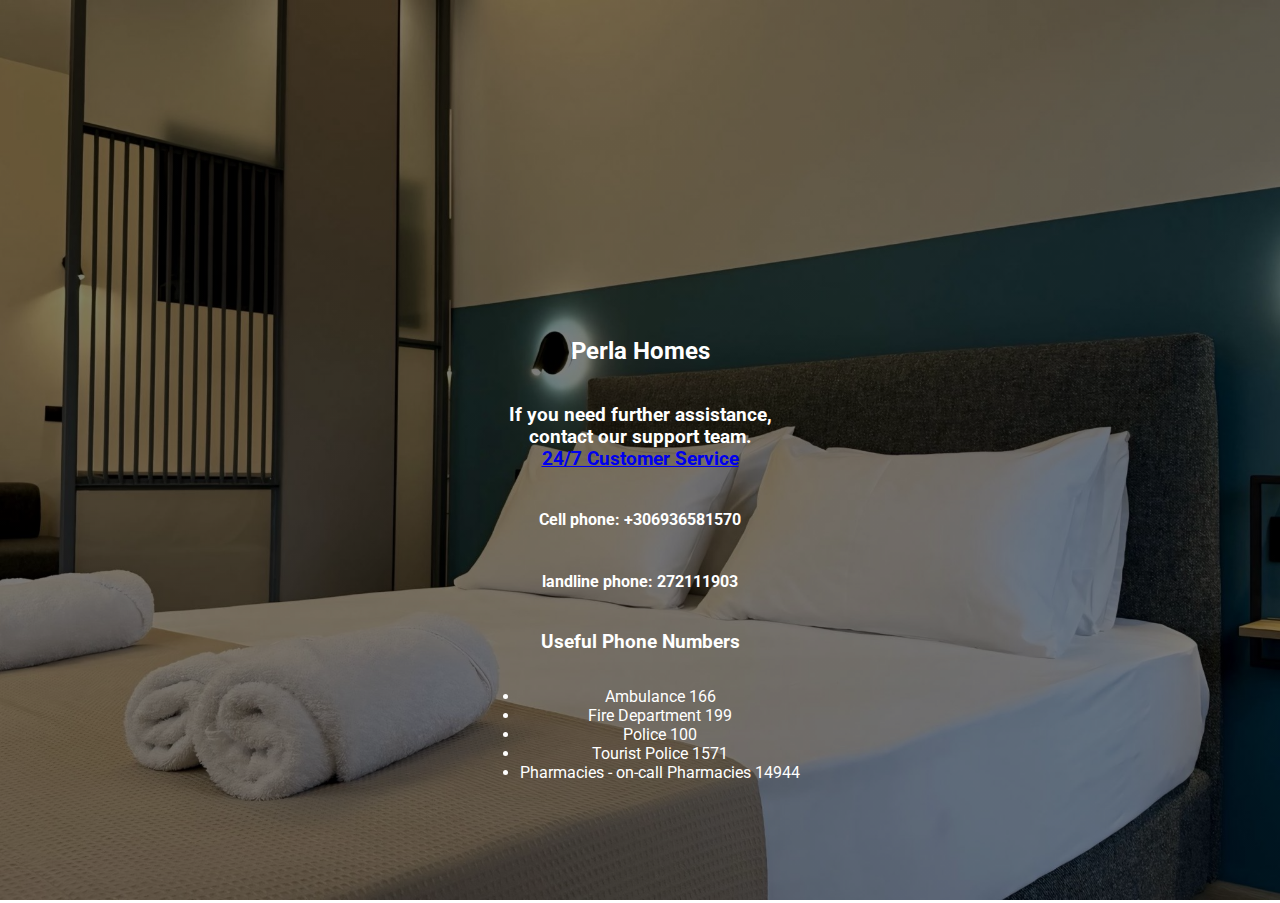
<file: contacts.html>
<!DOCTYPE html>
<html lang="en">
<head>
    <meta charset="UTF-8">
    <meta name="viewport" content="width=device-width, initial-scale=1.0">
    <link href="https://fonts.googleapis.com/css2?family=Roboto:wght@400;700&display=swap" rel="stylesheet">
    <link rel="stylesheet" href="https://cdnjs.cloudflare.com/ajax/libs/font-awesome/6.0.0-beta3/css/all.min.css">
    <title>Perla Homes</title>
    <link rel="stylesheet" href="main.css">
</head>
<body>
    <!-- Main Content Section -->
    <div class="content-container">

        <a href="index.html" class="home-button fade-in">
            <button>Home Page</button>
        </a>
        <!-- Language Selector -->
        <div id="google_translate_element" class="fade-in"></div>
        <img src="images/perla logo site.png" alt="Perla Homes Logo" id="logo" class="fade-in" />

        <h1 id="main-heading" class="fade-in">Useful Phone Numbers</h1>
        <h2 translate="no">Perla Homes <br> </h2>
        <h3>If you need further assistance,<br> contact our support team.<br>
          <a href="tel:6936581570">24/7 Customer Service</a><br>
          <h4>Cell phone: +306936581570</h4>
          <h4>landline phone: 272111903</h4>
          
           
           
        
            


        <h3>Useful Phone Numbers</h3>
        <ul>

            <li>Ambulance 166</li>
            <li>Fire Department 199</li>
            <li>Police 100</li>
            <li>Tourist Police 1571</li>
            <li>Pharmacies - on-call Pharmacies 14944</li>
          </ul> 
    </div>

    <!-- Footer -->
    <div class="footer fade-in">
       
        
        <!-- Social Media Links -->
        <div class="social-media">
            <a href="https://www.perlahomes.gr" target="_blank">
                <i class="fas fa-globe social-icon"></i>
            </a>
            <a href="https://www.facebook.com/PerlaHomesgr/" target="_blank">
                <i class="fab fa-facebook social-icon"></i>
            </a>
            <a href="https://www.instagram.com/yourprofile" target="_blank">
                <i class="fab fa-instagram social-icon"></i>
            </a>
        </div>
        <p>&copy; 2026 Perla Homes. All rights reserved.</p>
    </div>

    <script src="script.js"></script>
    <script src="script.js"></script>
    <script type="text/javascript">
        function googleTranslateElementInit() {
            new google.translate.TranslateElement({
                pageLanguage: 'en',
                includedLanguages: 'en,el,it,pt,ro,es,fr,ka,de,cs,hy,sq,ru', // Add more languages as needed
                layout: google.translate.TranslateElement.InlineLayout.SIMPLE
            }, 'google_translate_element');
        }
    </script>
    <script type="text/javascript" src="https://translate.google.com/translate_a/element.js?cb=googleTranslateElementInit"></script>


</body>
</file>
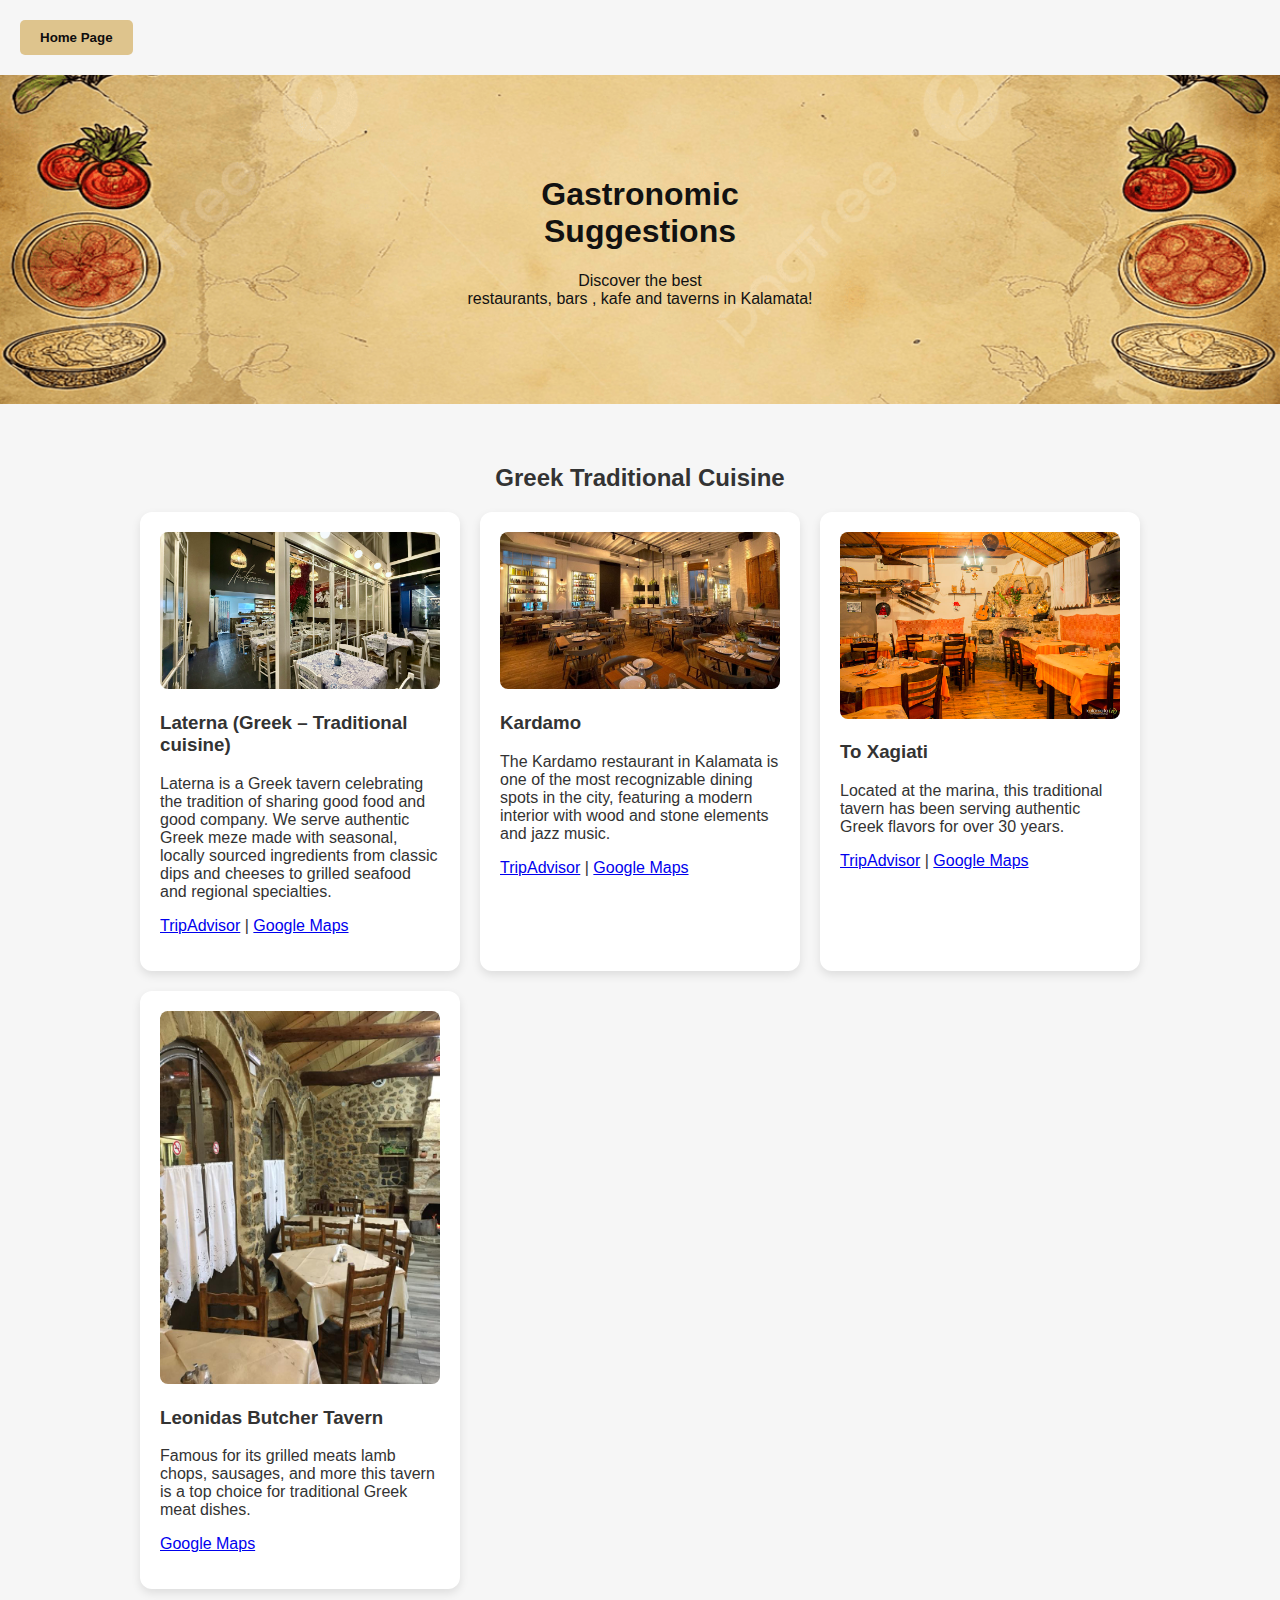
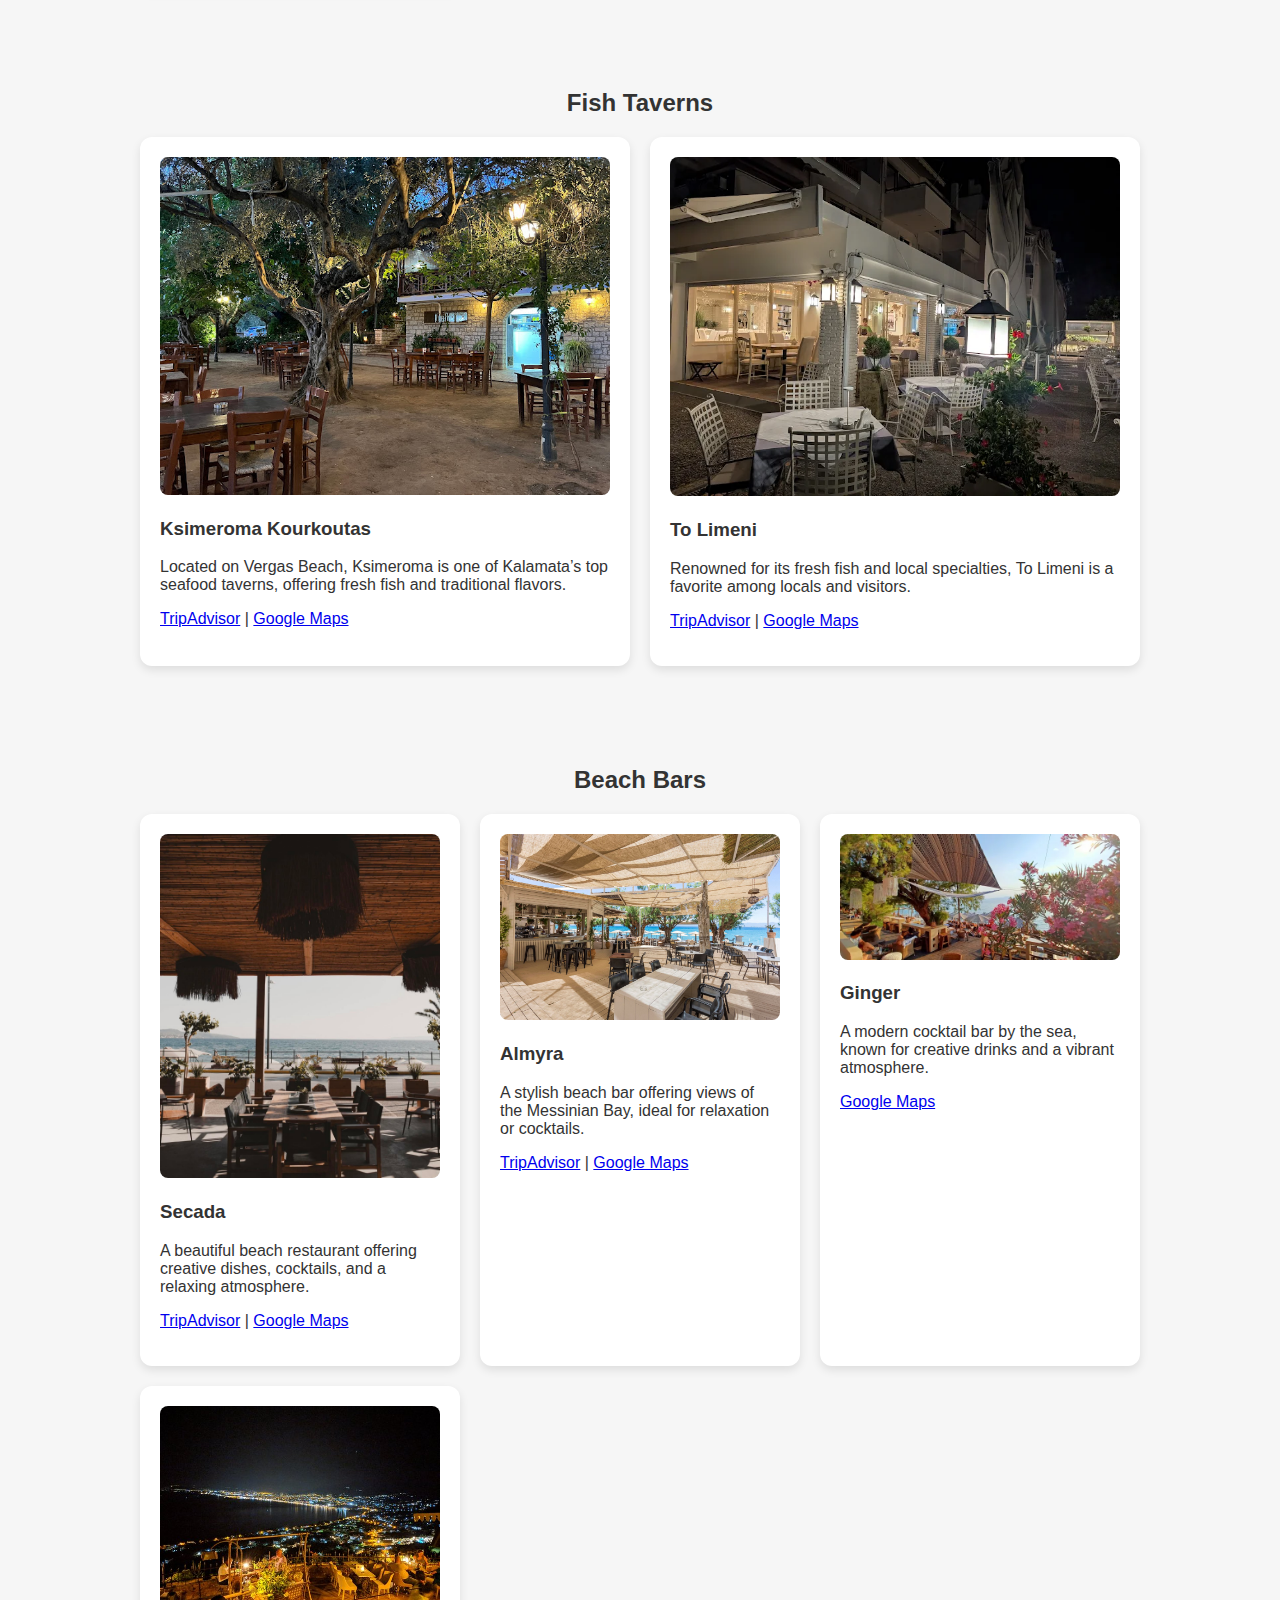
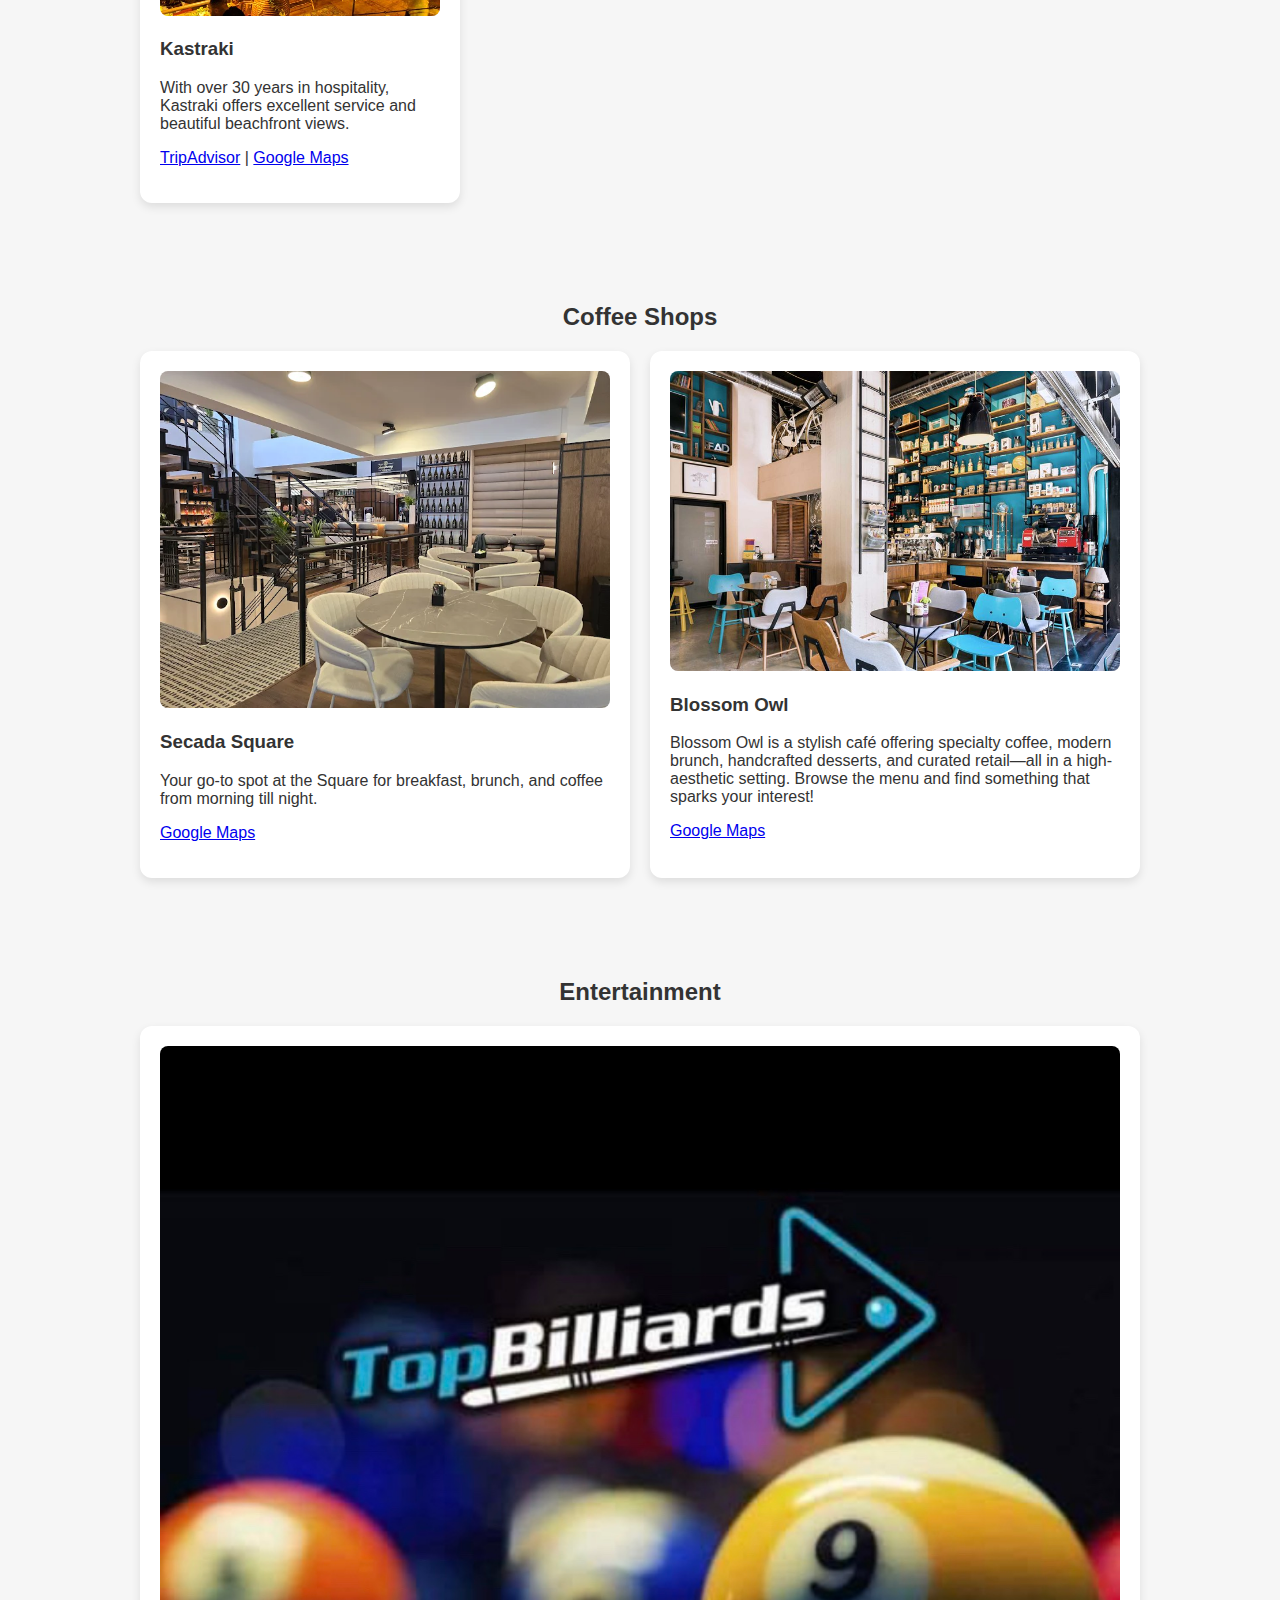
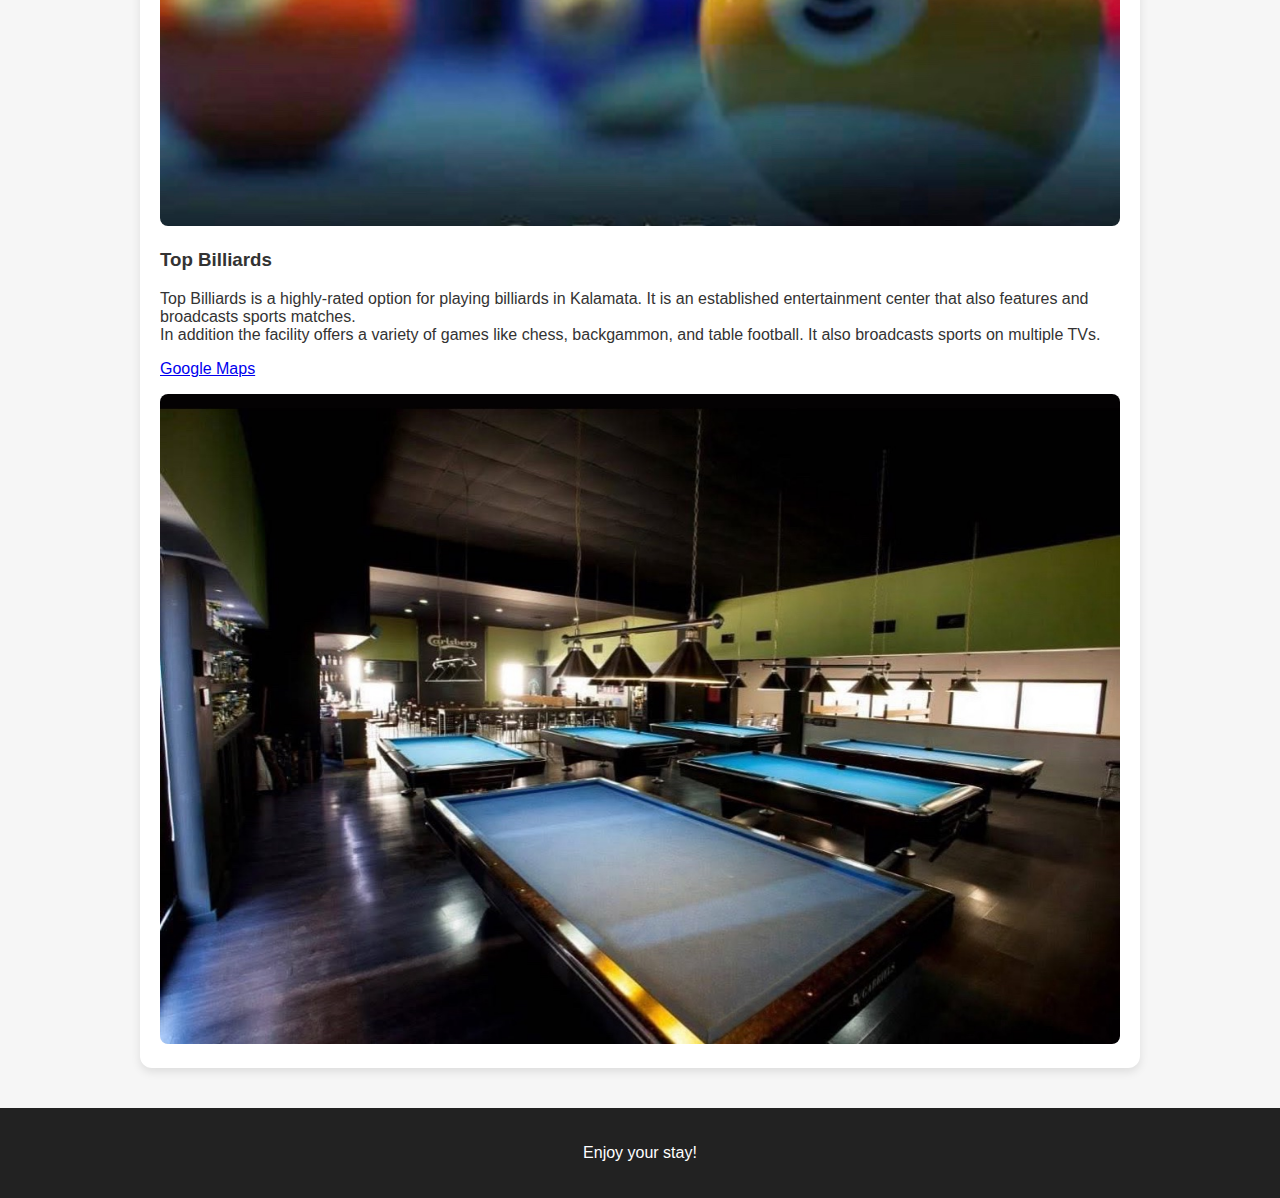
<file: Taverns.html>
<!DOCTYPE html>
<html lang="en">
<head>
  <meta charset="UTF-8" />
  <meta name="viewport" content="width=device-width, initial-scale=1.0" />
  <title>Local Guide</title>
  <link rel="stylesheet" href="styletavern.css" />
</head>

<body>
  <!-- Home Page Button -->
  <div class="content-container">
      <a href="index.html" class="home-button fade-in">
          <button>Home Page</button>
      </a>
  </div>

  <header class="hero">
    <div id="google_translate_element"></div>
    <h1>Gastronomic <br> Suggestions</h1>
    <p>Discover the best<br> restaurants, bars , kafe and taverns in Kalamata!</p>
  </header>

  <!-- TAVERNS SECTION -->
  <section class="section" id="taverns">
    <h2>Greek Traditional Cuisine</h2>
    <div class="card-grid">

      <div class="card">
        <img src="images/Laterna_Tavern.jpg" alt="Laterna" style="width:100%; border-radius:8px;" />
        <h3 translate="no">Laterna (Greek – Traditional cuisine)</h3>
        <p>Laterna is a Greek tavern celebrating the tradition of sharing good food and good company. We serve authentic Greek meze made with seasonal, locally sourced ingredients from classic dips and cheeses to grilled seafood and regional specialties.</p>
        <p><a href="https://www.tripadvisor.com/Restaurant_Review-g668020-d12946218-Reviews-or15-Laterna_Traditional_Greek_Cuisine-Kalamata_Messenia_Region_Peloponnese.html?m=69573" target="_blank">TripAdvisor</a> | <a href="https://maps.app.goo.gl/Y8X5FKCPFe4LYxKe6" target="_blank">Google Maps</a></p>
      </div>

      <div class="card">
        <img src="images/Kardamo.jpg" alt="Kardamo" style="width:100%; border-radius:8px;" />
        <h3 translate="no">Kardamo</h3>
        <p>The Kardamo restaurant in Kalamata is one of the most recognizable dining spots in the city, featuring a modern interior with wood and stone elements and jazz music.</p>
        <p><a href="https://www.tripadvisor.com.gr/Restaurant_Review-g668020-d2104862-Reviews-Kardamo_Comfort_Cuisine-Kalamata_Messenia_Region_Peloponnese.html" target="_blank">TripAdvisor</a> | <a href="https://maps.app.goo.gl/DzUvDxSsuwBeM4Du5" target="_blank">Google Maps</a></p>
      </div>

      <div class="card">
        <img src="images/Xagiati.jpg" alt="Xagiati" style="width:100%; border-radius:8px;" />
        <h3 translate="no">To Xagiati</h3>
        <p>Located at the marina, this traditional tavern has been serving authentic Greek flavors for over 30 years.</p>
        <p><a href="#" target="_blank">TripAdvisor</a> | <a href="https://www.tripadvisor.com.gr/Restaurant_Review-g668020-d19845357-Reviews-ToChagiati-Kalamata_Messenia_Region_Peloponnese.html" target="_blank">Google Maps</a></p>
      </div>

      <div class="card">
        <img src="images/leonidas_2.jpg" alt="Leonidas" style="width:100%; border-radius:8px;" />
        <h3 translate="no">Leonidas Butcher Tavern</h3>
        <p>Famous for its grilled meats lamb chops, sausages, and more this tavern is a top choice for traditional Greek meat dishes.</p>
        <p><a href="https://maps.app.goo.gl/jxGRsS5xsTRHU5qy7" target="_blank">Google Maps</a></p>
      </div>

    </div>
  </section>

  <!-- FISH TAVERNS SECTION -->
  <section class="section" id="fish-taverns">
    <h2>Fish Taverns</h2>
    <div class="card-grid">

      <div class="card">
        <img src="images/kourkoutas.jpg" alt="Kourkoutas" style="width:100%; border-radius:8px;" />
        <h3 translate="no">Ksimeroma Kourkoutas</h3>
        <p>Located on Vergas Beach, Ksimeroma is one of Kalamata’s top seafood taverns, offering fresh fish and traditional flavors.</p>
        <p><a href="https://www.tripadvisor.com.gr/ShowUserReviews-g668020-d4843290-r699838018-Ksimeroma-Kalamata_Messenia_Region_Peloponnese.html" target="_blank">TripAdvisor</a> | <a href="https://maps.app.goo.gl/pv3jKad7HjQLXF7G8" target="_blank">Google Maps</a></p>
      </div>

      <div class="card">
        <img src="images/To Limeni.webp" alt="To Limeni" style="width:100%; border-radius:8px;" />
        <h3 translate="no">To Limeni</h3>
        <p>Renowned for its fresh fish and local specialties, To Limeni is a favorite among locals and visitors.</p>
        <p><a href="https://www.tripadvisor.com.gr/Restaurant_Review-g668020-d2623343-Reviews-To_Limeni-Kalamata_Messenia_Region_Peloponnese.html" target="_blank">TripAdvisor</a> | <a href="https://maps.app.goo.gl/GneFuWFKAhPBr8nd8" target="_blank">Google Maps</a></p>
      </div>

    </div>
  </section>

  <!-- BEACH BARS SECTION -->
  <section class="section" id="beach-bars">
    <h2>Beach Bars</h2>
    <div class="card-grid">

      
      <div class="card">
        <img src="images/Secada_paralia.jpg" alt="Secada" style="width:100%; border-radius:8px;" />
        <h3 translate="no">Secada</h3>
        <p>A beautiful beach restaurant offering creative dishes, cocktails, and a relaxing atmosphere.</p>
        <p><a href="https://www.tripadvisor.com.gr/Restaurant_Review-g668020-d11716214-Reviews-Secada_Beach_Resto_Bar-Kalamata_Messenia_Region_Peloponnese.html" target="_blank">TripAdvisor</a> | <a href="https://maps.app.goo.gl/AEKTT1Hd7xndytW26" target="_blank">Google Maps</a></p>
      </div>


      <div class="card">
        <img src="images/Almyra_fonto.jpg" alt="Almyra" style="width:100%; border-radius:8px;" />
        <h3 translate="no">Almyra</h3>
        <p>A stylish beach bar offering views of the Messinian Bay, ideal for relaxation or cocktails.</p>
        <p><a href="https://www.tripadvisor.com.gr/Restaurant_Review-g668020-d10617456-Reviews-Almyra-Kalamata_Messenia_Region_Peloponnese.html" target="_blank">TripAdvisor</a> | <a href="https://maps.app.goo.gl/EZ1ozhEdMnsNwGca9" target="_blank">Google Maps</a></p>
      </div>


      <div class="card">
        <img src="images/Ginger.webp" alt="Ginger" style="width:100%; border-radius:8px;" />
        <h3 translate="no">Ginger</h3>
        <p>A modern cocktail bar by the sea, known for creative drinks and a vibrant atmosphere.</p>
        <p><a href="https://maps.app.goo.gl/sQVGJLPtgLCPHu3h9" target="_blank">Google Maps</a></p>
      </div>

      <div class="card">
        <img src="images/kastraki.jpg" alt="Kastraki" style="width:100%; border-radius:8px;" />
        <h3 translate="no">Kastraki</h3>
        <p>With over 30 years in hospitality, Kastraki offers excellent service and beautiful beachfront views.</p>
        <p><a href="https://www.tripadvisor.com.gr/Restaurant_Review-g668020-d6696826-Reviews-Kastraki_Meteoro-Kalamata_Messenia_Region_Peloponnese.html" target="_blank">TripAdvisor</a> | <a href="https://maps.app.goo.gl/BNYxPiGfyLJs47fq7" target="_blank">Google Maps</a></p>
      </div>

    </div>
  </section>

  <!-- COFFEE SHOPS SECTION -->
  <section class="section" id="coffee-shops">
    <h2>Coffee Shops</h2>
    <div class="card-grid">

      <div class="card">
        <img src="images/secada_square.webp" alt="Secada Square" style="width:100%; border-radius:8px;" />
        <h3 translate="no">Secada Square</h3>
        <p>Your go-to spot at the Square for breakfast, brunch, and coffee from morning till night.</p>
        <p><a href="https://maps.app.goo.gl/YFSKJ9VUfTMDLFML6" target="_blank">Google Maps</a></p>
      </div>

      <div class="card">
        <img src="images/Blossom.jpg" alt="Blossom Owl" style="width:100%; border-radius:8px;" />
        <h3 translate="no">Blossom Owl</h3>
        <p>Blossom Owl is a stylish café offering specialty coffee, modern brunch, handcrafted desserts, and curated retail—all in a high-aesthetic setting. Browse the menu and find something that sparks your interest!</p>
        <p><a href="https://maps.app.goo.gl/DW3iHD1JZdqPyMc77" target="_blank">Google Maps</a></p>
      </div>

    </div>
  </section>

  <!-- ENTERTAINMENT SECTION -->
  <section class="section" id="entertainment">
    <h2>Entertainment</h2>
    <div class="card-grid" style="grid-template-columns: 1fr;">

      <div class="card" style="min-height: 380px;">
        <img src="images/Logo3.jpg" alt="Top Billiards" style="width:100%; border-radius:8px;" />
        <h3 translate="no">Top Billiards</h3>
        <p>Top Billiards is a highly-rated option for playing billiards in Kalamata.
           It is an established entertainment center that also features and broadcasts sports matches.<br> In addition the facility offers a variety of games like chess, backgammon, and table football. It also broadcasts sports on multiple TVs. </p>
        <p><a href="https://maps.app.goo.gl/Ms2Zr6gSmttBRZ9y9" target="_blank">Google Maps</a></p>
        <img src="images/Top_mesa.jpg" alt="Top Billiards" style="width:100%; border-radius:8px;" />
        
      </div>

    </div>
  </section>

  <footer>
    <p>Enjoy your stay!</p>
  </footer>

  <script>
function goBack() {
    window.history.back(); // goes to the previous page
}

</script>
<script>
function goBack() {
  window.history.back();
}
</script>

<script>
function googleTranslateElementInit() {
  new google.translate.TranslateElement(
    {
      pageLanguage: 'en',
      includedLanguages: 'en,el',
      layout: google.translate.TranslateElement.InlineLayout.SIMPLE
    },
    'google_translate_element'
  );
}
</script>

<script src="https://translate.google.com/translate_a/element.js?cb=googleTranslateElementInit"></script>
</body>
</html>
</file>
<file: main.css>
/* === GENERAL === */
body, html {
    margin: 0;
    padding: 0;
    font-family: 'Roboto', sans-serif;
    height: 100%;
    color: white;
    background-image: linear-gradient(rgba(0,0,0,0.5), rgba(0,0,0,0.5)), url('images/Sueno_cover.jpg');
    background-size: cover;
    background-position: center;
    background-attachment: fixed;
}

/* Overlay */
.overlay {
    position: fixed;
    top:0; left:0; right:0; bottom:0;
    background-color: rgba(0,0,0,0.5);
    display:none;
    z-index:1000;
}

/* Sidebar */
.sidebar {
    height:100%;
    width:0;
    position:fixed;
    top:0;
    left:0;
    background-color: rgba(14,14,14,0.95);
    overflow-x:hidden;
    transition:0.4s;
    z-index:1001;
    padding-top:60px;
}
.sidebar a, .dropdown-btn {
    padding:10px 20px;
    text-decoration:none;
    font-size:18px;
    color:white;
    display:block;
    border:none;
    background:none;
    width:100%;
    text-align:left;
    cursor:pointer;
    outline:none;
    transition:0.3s;
}
.sidebar a:hover, .dropdown-btn:hover {background-color:#3d5e4d;}
.sidebar .close-btn {
    position:absolute;
    top:15px;
    right:25px;
    font-size:36px;
    color:white;
    background:none;
    border:none;
    cursor:pointer;
}

/* Sidebar open button */
.open-btn {
    position: fixed;
    top: 60px;
    right: 10px;
    z-index: 10000;
    background-color: #dec48d;
    color: #0e0d0d;
    border: none;
    padding: 10px 15px;
    border-radius: 5px;
    font-size: 18px;
    cursor: pointer;
    box-shadow: 0 2px 6px rgba(0,0,0,0.3);
}
.open-btn:hover {background-color:#dec48d; color:#0e0d0d;}

/* Dropdown content */
.dropdown-content {
    display:none;
    background-color:#222;
    padding:10px 20px;
}
.dropdown-content p {margin:5px 0; color:#dec48d;}

/* Content Container */
.content-container {
    display:flex;
    flex-direction:column;
    justify-content:center;
    align-items:center;
    text-align:center;
    padding:20px;
}

/* Logo & Heading */
#logo {max-width:350px; height:auto; margin-bottom:10px;}
#main-heading {
    font-family: 'Lobster', cursive;
    font-size: 2.5rem;
    color: white;
    text-align: center;
    margin-top: 10px;
    text-shadow: 2px 2px 4px rgba(0, 0, 0, 0.5);
}

/* Buttons */
.button-container {
    display:flex;
    justify-content:center;
    gap:20px;
    flex-wrap:wrap;
    margin-top:10px;
}
.button-item {display:flex; flex-direction:column; align-items:center; text-align:center;}
.round-btn {
    background-color:white;
    border:none;
    border-radius:50%;
    width:90px;
    height:90px;
    display:flex;
    justify-content:center;
    align-items:center;
    cursor:pointer;
    overflow:hidden;
    margin-bottom:8px;
    transition: transform 0.2s, box-shadow 0.2s;
}
.round-btn img {width:120%; height:120%; object-fit:contain;}
.round-btn:hover {transform:scale(1.1); box-shadow:0 6px 12px rgba(0,0,0,0.3); background-color:#f7f5f4;}
.button-item span {color:white; font-size:13px; font-weight:bold; text-align:center;}

/* === Popup Boxes === */
.popup-box {
    display: none; /* hide popups by default */
    position: fixed;
    top:50%;
    left:50%;
    transform:translate(-50%,-50%);
    background-color:#0e0d0d;
    border:1px solid #ccc;
    padding:20px;
    width:320px;
    max-height:75vh;
    border-radius:8px;
    text-align:center;
    z-index:2000;
    flex-direction: column;
    overflow: hidden;
}

/* Scrollable content inside popup */
.popup-box .popup-content {
    overflow-y: auto;
    max-height:65vh;
    padding-right:5px;
    margin-bottom:10px;
    text-align:left;
}

/* Highlighted headers for all popups */
.popup-box .highlight-full {
    background-color: #fff59d;
    color: black;
    padding: 6px 10px;
    border-radius: 6px;
    display: inline-block;
    font-weight: bold;
    font-size: 1rem;
    text-align: center;
    box-shadow: 0 2px 6px rgba(0,0,0,0.2);
    margin-bottom: 10px;
}

/* Popup images */
.popup-box .popup-image {
    display: block;  /* <-- ensures image takes full line */
    max-width: 100%;
    max-height: 200px;
    border-radius: 6px;
    margin: 10px 0;  /* spacing above and below */
}

/* Popup buttons fixed at bottom */
.popup-box button {
    margin-top: auto;
    padding: 5px 10px;
    border: none;
    border-radius: 5px;
    background-color: #dec48d;
    color: #0e0d0d;
    font-weight: bold;
    cursor: pointer;
}

/* Footer */
.footer {
    text-align:center;
    margin-top:20px;
    color:#7c7979;
}
.social-media {display:flex; justify-content:center; gap:20px; margin-top:10px;}
.social-icon {font-size:30px; color:#7c7979; transition:0.3s;}
.social-icon:hover {transform:scale(1.1); color:#dec48d;}

/* Fade In */
.fade-in {opacity:0; animation:fadeIn 2s forwards;}
@keyframes fadeIn {from{opacity:0;}to{opacity:1;}}

/* Responsive */
@media (max-width: 600px) {
    #main-heading {
        font-size: 2.3rem;
        line-height: 1.2;
    }
    .popup-box {
        width: 90%;
        max-height: 80vh;
    }
    .popup-box .popup-content {
        max-height: 70vh;
    }
}
@media (max-width: 768px) {
    #main-heading{font-size:2.5rem;}
    .open-btn { top: 80px; }
}

/* Copyable text in sidebar */
.copyable-text {
    user-select: text;
    cursor: text;
}
.copy-btn {
    margin-left: 10px;
    padding: 2px 6px;
    font-size: 12px;
    border: none;
    border-radius: 4px;
    background-color: #dec48d;
    color: #0e0d0d;
    cursor: pointer;
    transition: background-color 0.3s;
}
.copy-btn:hover { background-color: #cbb37c; }

.button-item a {
    text-decoration: none;
    color: inherit;
}

.popup-image.enlarged {
    position: fixed;
    top: 50%;
    left: 50%;
    max-width: 90%;
    max-height: 90%;
    transform: translate(-50%, -50%);
    z-index: 3000; /* above popups */
    border-radius: 8px;
    box-shadow: 0 10px 30px rgba(0,0,0,0.7);
    cursor: zoom-out;
    transition: transform 0.3s ease, max-width 0.3s ease, max-height 0.3s ease;
}

/* Optional dim background behind enlarged image */
body.image-overlay::before {
    content: "";
    position: fixed;
    top:0; left:0;
    width:100%; height:100%;
    background: rgba(0,0,0,0.5);
    z-index: 2000;
}
</file>
<file: styletavern.css>
body {
  font-family: Arial, sans-serif;
  margin: 0;
  background: #f6f6f6;
  color: #333;
}

.hero {
  background: url('images/Food_hero.jpg') center/cover no-repeat;
  padding: 80px 20px;
  text-align: center;
  color: rgb(17, 17, 17);
  background-color: #00000066;
}

.section {
  padding: 40px 20px;
}

h2 {
  text-align: center;
  margin-bottom: 20px;
}

.card-grid {
  display: grid;
  grid-template-columns: repeat(auto-fit, minmax(250px, 1fr));
  gap: 20px;
  max-width: 1000px;
  margin: auto;
}

.card {
  background: white;
  padding: 20px;
  border-radius: 12px;
  box-shadow: 0 4px 10px rgba(0,0,0,0.1);
}

footer {
  text-align: center;
  padding: 20px;
  background: #222;
  color: white;
}
.home-button {
    display: inline-block;
    margin: 20px;
}

.home-button button {
    background-color: #dec48d;
    color: #0e0d0d;
    border: none;
    padding: 10px 20px;
    font-weight: bold;
    border-radius: 5px;
    cursor: pointer;
}

.home-button button:hover {
    background-color: #cbb37c;
}
</file>
